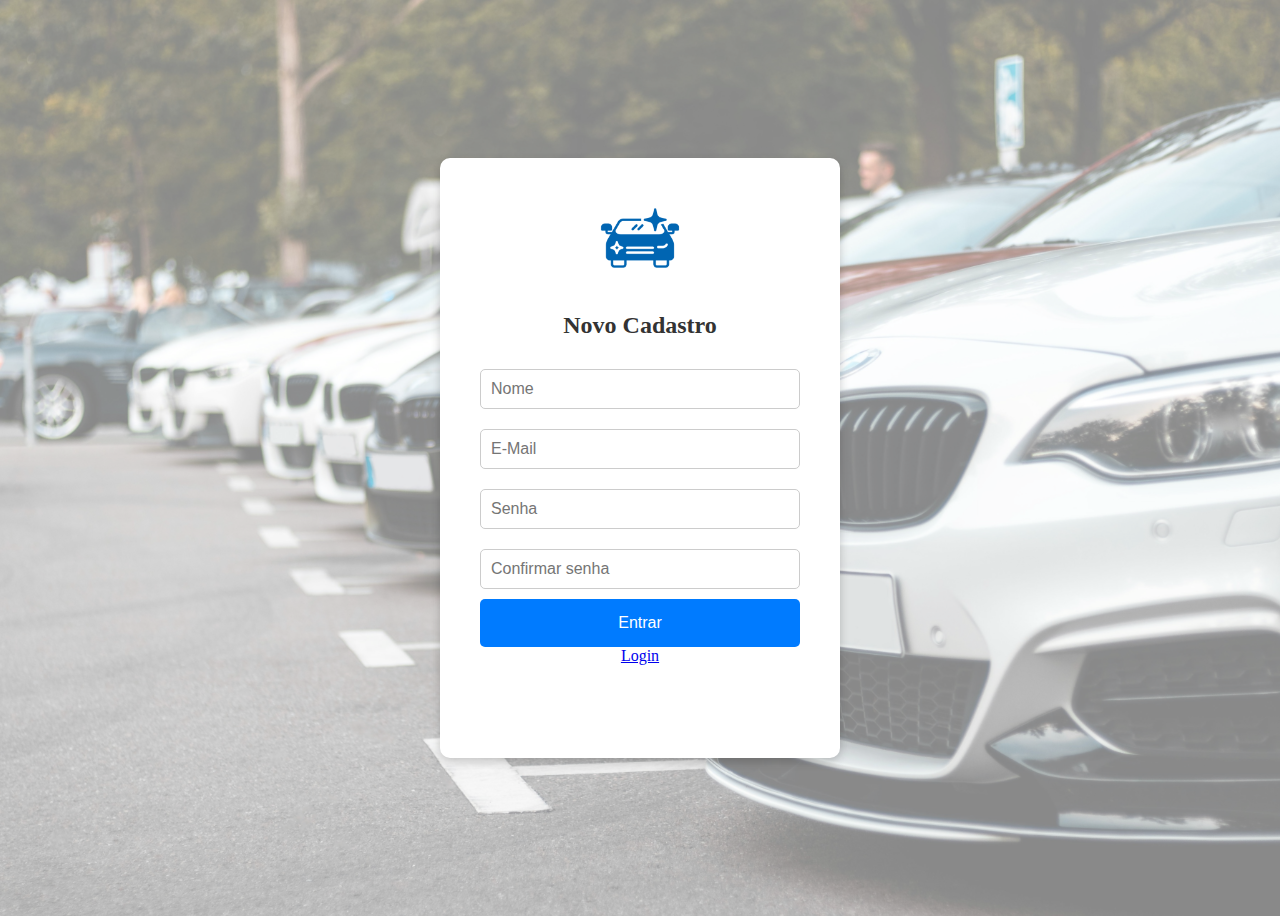
<file: pages/cadastro.html>
<!DOCTYPE html>
<html lang="en">
<head>
    <meta charset="UTF-8">
    <meta name="viewport" content="width=device-width, initial-scale=1.0">
    <title>Cadastro</title>
    <link rel="stylesheet" href="scadastro.css">
</head>
<body>
    <div class="loginbody">
        <div class="icone">
            <img src="icon.png" alt="">
        </div>
        <div class="titulo">
            <h1>Novo Cadastro</h1>
        </div>
        <div class="nome">
            <input type="text" placeholder="Nome">
        </div>
        <div class="email">
            <input type="text" placeholder="E-Mail">
        </div>
        <div class="senha">
            <input type="text" placeholder="Senha">
        </div>
        <div class="senha2">
            <input type="text" placeholder="Confirmar senha">
        </div>
        <div class="buton">
            <a href="inicio.html">
                <button class="submit">Entrar</button>
            </a>
            <div class="linkcadastro">
                <a href="login.html">Login</a>
            </div>
        </div>
    </div>
</body>
</html>
</file>
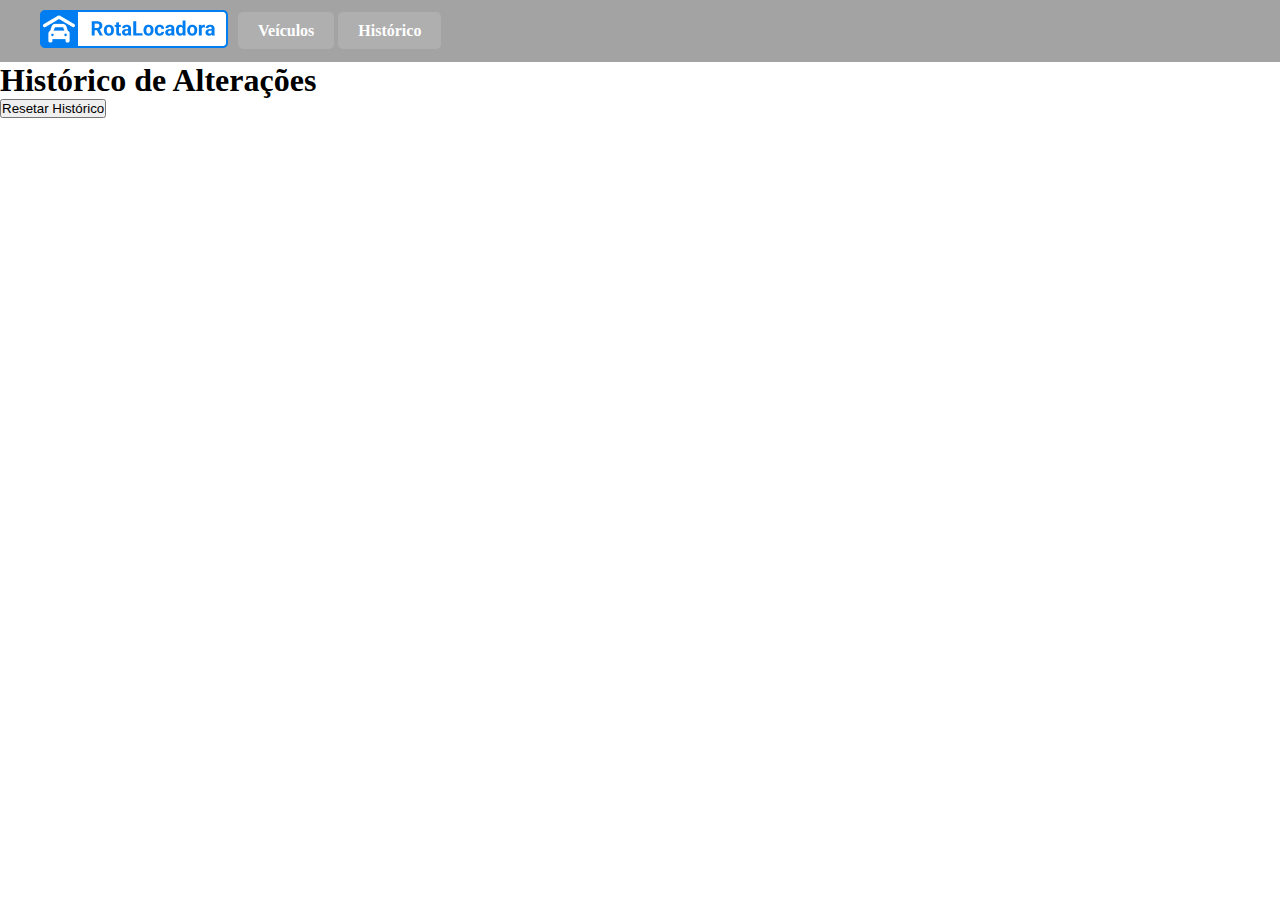
<file: pages/historico.html>
<!DOCTYPE html>
<html lang="en">
<head>
    <meta charset="UTF-8">
    <meta name="viewport" content="width=device-width, initial-scale=1.0">
    <title>Document</title>
    <link rel="stylesheet" href="shistorico.css">
</head>
<body>
    <div class="header">
        <div class="container">
            <a href="#" class="logo">
                <img src="Logo.png" alt="Logo do site">
            </a>
            <div class="buttons">
                <a href="inicio.html" class="button">Veículos</a>
                <a href="#" class="button">Histórico</a>
            </div>
        </div>
    </div>
    <h1>Histórico de Alterações</h1>
    <ul id="historyList"></ul>
    <button id="resetHistory">Resetar Histórico</button>
    <script src="jhistorico.js"></script>
    <script src="jinicio.js"></script>
</body>
</html>
</file>
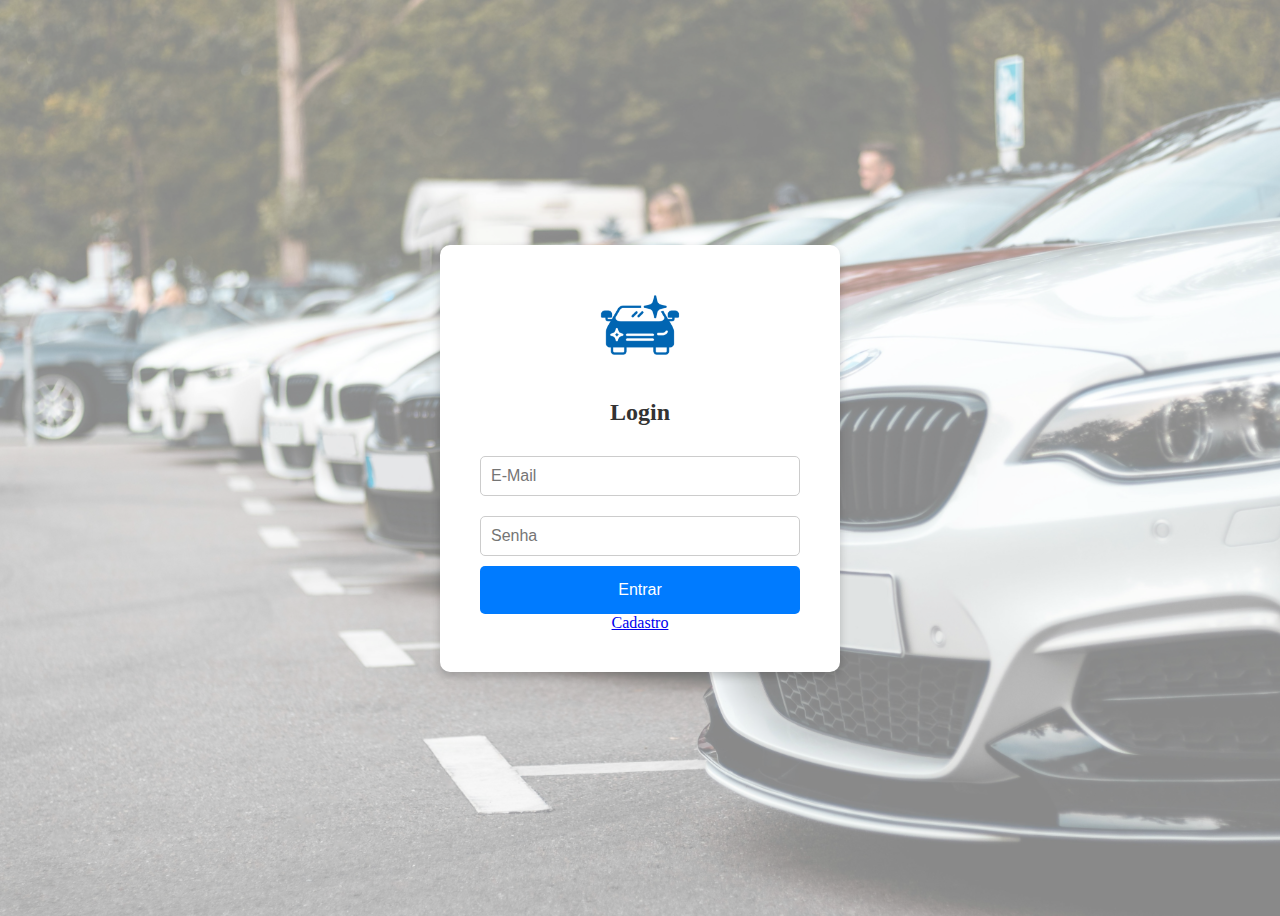
<file: pages/login.html>
<!DOCTYPE html>
<html lang="en">
<head>
    <meta charset="UTF-8">
    <meta name="viewport" content="width=device-width, initial-scale=1.0">
    <title>Login</title>
    <link rel="stylesheet" href="slogin.css">
</head>
<body>
    <div class="loginbody">
        <div class="icone">
            <img src="icon.png" alt="">
        </div>
        <div class="titulo">
            <h1>Login</h1>
        </div>
        <div class="email">
            <input type="text" placeholder="E-Mail">
        </div>
        <div class="senha">
            <input type="text" placeholder="Senha">
        </div>
        <div class="buton">
            <a href="inicio.html">
            <button class="submit">Entrar</button>
        </a>
            <div class="linkCadastro">
                <a href="cadastro.html">Cadastro</a>
            </div>
        </div>
        
    </div>
</body>
</html>
</file>
<file: pages/scadastro.css>
body {
    background-image: url(FUNDO.jpg);
    background-size: cover;
    background-position: center;
    background-repeat: no-repeat;
    display: flex;
    justify-content: center;
    align-items: center;
    height: 100vh; 
    background-color: rgba(255, 255, 255, 0.5);
    background-blend-mode: lighten;
}

.loginbody {
    height: 600px;
    width: 400px;
    padding: 40px;
    background-color: #fff;
    border-radius: 10px;
    box-shadow: 0 4px 10px rgba(0, 0, 0, 0.2); 
    text-align: center; 
    box-sizing: border-box;
}

.icone img {
    width: 80px;
    height: 80px;
    margin-bottom: 20px;
}

.titulo h1 {
    margin: 10px 0 20px;
    font-size: 24px;
    color: #333;
}

.loginbody input{
    width: 100%;
    padding: 10px;
    margin: 10px 0;
    border: 1px solid #ccc;
    border-radius: 5px;
    font-size: 16px;
    box-sizing: border-box;
}
.submit {
    padding: 15px 30px; 
    background-color: #007bff; 
    color: white; 
    border: none; 
    border-radius: 5px;
    font-size: 16px;
    cursor: pointer; 
    width: 100%; 
}
.link-cadastro {
    margin-top: 10px; 
}
</file>
<file: pages/shistorico.css>
* {
    margin: 0;
    padding: 0;
  }
  body{
    background-color: #fff;
  }
  .header {
    background-color: #a3a3a3;
    padding: 10px 0;
  }
  .container {
    display: flex; 
    align-items: center; 
    gap: 10px;
    max-width: 1200px;
    margin: 0 auto;
    padding: 0 20px;
  }
  .button {
    background-color: #afafaf;
    color: white;
    padding: 10px 20px;
    text-decoration: none;
    border-radius: 5px;
    font-weight: bold;
    font-size: 16px;
    transition: background-color 0.3s ease;
  }
</file>
<file: pages/slogin.css>
body {
    background-image: url(FUNDO.jpg);
    background-size: cover;
    background-position: center;
    background-repeat: no-repeat;
    display: flex;
    justify-content: center;
    align-items: center;
    height: 100vh; 
    background-color: rgba(255, 255, 255, 0.5);
    background-blend-mode: lighten;
}

.loginbody {
    width: 400px;
    padding: 40px;
    background-color: #fff;
    border-radius: 10px;
    box-shadow: 0 4px 10px rgba(0, 0, 0, 0.2); 
    text-align: center; 
    box-sizing: border-box;
}

.icone img {
    width: 80px;
    height: 80px;
    margin-bottom: 20px;
}

.titulo h1 {
    margin: 10px 0 20px;
    font-size: 24px;
    color: #333;
}

.email input,
.senha input {
    width: 100%;
    padding: 10px;
    margin: 10px 0;
    border: 1px solid #ccc;
    border-radius: 5px;
    font-size: 16px;
    box-sizing: border-box;
}
.submit {
    padding: 15px 30px; 
    background-color: #007bff; 
    color: white; 
    border: none; 
    border-radius: 5px;
    font-size: 16px;
    cursor: pointer; 
    width: 100%; 
}
.link-cadastro {
    margin-top: 10px; 
}
</file>
